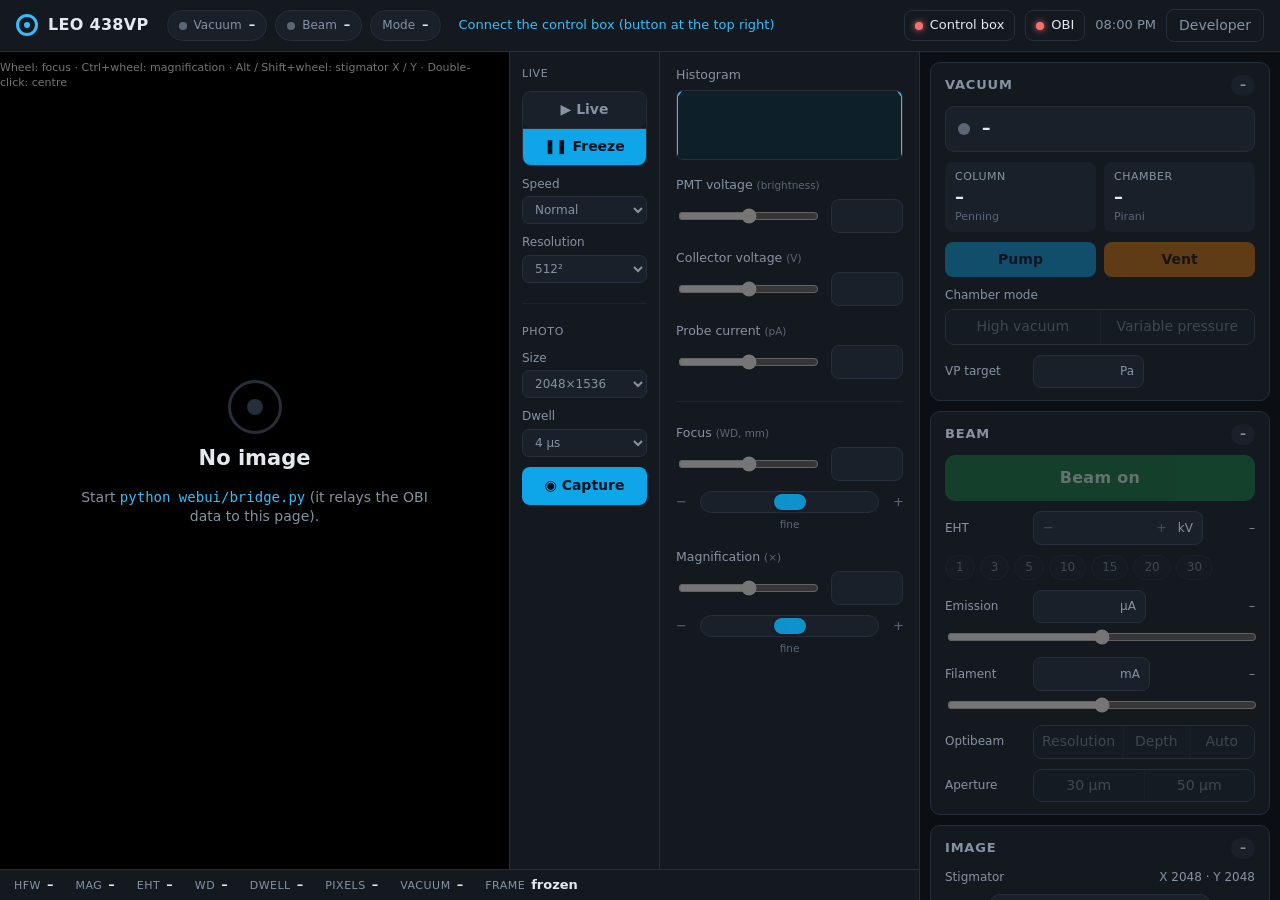
<file: webui/index.html>
<!doctype html>
<html lang="en">
<head>
<meta charset="utf-8">
<meta name="viewport" content="width=device-width, initial-scale=1">
<title>LEO 438VP Control</title>
<link rel="icon" href="data:image/svg+xml,<svg xmlns='http://www.w3.org/2000/svg' viewBox='0 0 32 32'><circle cx='16' cy='16' r='13' fill='none' stroke='%2338bdf8' stroke-width='3'/><circle cx='16' cy='16' r='4' fill='%2338bdf8'/></svg>">
<link rel="stylesheet" href="css/app.css">
</head>
<body>

<!-- ============================================================ app bar -->
<header class="appbar">
  <div class="brand"><span class="logo"></span><span>LEO 438VP</span></div>
  <div class="chips">
    <div class="chip" id="chipVac"><span class="dot"></span><span class="lbl">Vacuum</span><b id="chipVacTxt">–</b></div>
    <div class="chip" id="chipBeam"><span class="dot"></span><span class="lbl">Beam</span><b id="chipBeamTxt">–</b></div>
    <div class="chip" id="chipMode"><span class="lbl">Mode</span><b id="chipModeTxt">–</b></div>
  </div>
  <div class="activity" id="activity"></div>
  <div class="links">
    <button class="linkbtn" id="btnBox" title="Control box (USB)"><span class="dot"></span>Control box</button>
    <span class="linkbtn static" id="lnkObi" title="Open Beam Interface via the local bridge"><span class="dot"></span>OBI</span>
    <span class="clock" id="clock"></span>
    <button class="ghost" id="btnDevJump" title="Developer tools">Developer</button>
  </div>
</header>

<!-- ============================================================ workspace -->
<main class="workspace">
  <section class="imagearea">
    <div class="imgrow">
    <div class="viewport" id="viewport">
      <canvas id="canvas"></canvas>
      <div class="overlay" id="overlay">
        <div class="scalebar" id="scalebar"><div class="bar"></div><span></span></div>
        <div class="crosshair" id="crosshair"></div>
      </div>
      <div class="empty" id="empty">
        <div class="emptybox">
          <div class="emptyicon"></div>
          <h2>No image</h2>
          <p id="emptyMsg">Start the bridge and the OBI applet, then press <b>Live</b>.</p>
        </div>
      </div>
      <div class="hint" id="hint">Wheel: focus · Ctrl+wheel: magnification · Alt / Shift+wheel: stigmator X / Y · Double-click: centre</div>
    </div>

    <div class="obibar">
      <div class="obigroup">
        <div class="obihead">Live</div>
        <div class="seg" id="segScan">
          <button data-scan="live" class="primary" id="btnLive">▶ Live</button>
          <button data-scan="freeze" id="btnFreeze">❚❚ Freeze</button>
        </div>
        <label class="tool">Speed
          <select id="selSpeed">
            <option value="125">Fast</option>
            <option value="500" selected>Normal</option>
            <option value="2000">Slow</option>
            <option value="8000">Very slow</option>
          </select>
        </label>
        <label class="tool">Resolution
          <select id="selRes">
            <option value="256x256">256²</option>
            <option value="512x512" selected>512²</option>
            <option value="768x768">768²</option>
            <option value="1024x768">1024×768</option>
            <option value="1024x1024">1024²</option>
          </select>
        </label>
      </div>
      <hr class="faint">
      <div class="obigroup">
        <div class="obihead">Photo</div>
        <label class="tool">Size
          <select id="selPhoto">
            <option value="1024x768">1024×768</option>
            <option value="2048x1536" selected>2048×1536</option>
            <option value="4096x3072">4096×3072</option>
          </select>
        </label>
        <label class="tool">Dwell
          <select id="selPhotoDwell">
            <option value="1000">1 µs</option>
            <option value="4000" selected>4 µs</option>
            <option value="16000">16 µs</option>
          </select>
        </label>
        <button id="btnCapture" class="accent">◉ Capture</button>
      </div>
    </div>
    <div class="detbar">
      <div class="det">
      <label>Histogram</label>
      <div class="histwrap" title="Detector signal histogram (full 16-bit range). Drag the lines: left = black, right = white. Drag between them to move both.">
        <canvas id="hist"></canvas>
      </div>
      </div>
      <div class="det">
        <label for="inPmt">PMT voltage <small>(brightness)</small></label>
        <div class="detrow"><input type="range" id="slPmt" min="0" max="4095" step="1"><div class="num"><input id="inPmt" type="number" min="0" max="4095" step="1"></div></div>
      </div>
      <div class="det">
        <label for="inColl">Collector voltage <small>(V)</small></label>
        <div class="detrow"><input type="range" id="slColl" min="-400" max="400" step="5"><div class="num"><input id="inColl" type="number" min="-400" max="400" step="5"></div></div>
      </div>
      <div class="det">
        <label for="inProbe">Probe current <small>(pA)</small></label>
        <div class="detrow"><input type="range" id="slProbe" min="0" max="1000" step="1" title="Logarithmic"><div class="num"><input id="inProbe" type="number" min="1" step="any"></div></div>
      </div>
      <hr class="faint">
      <div class="det" title="Focus = working distance: the box sets the objective for the WD shown. Wheel on the image also focuses.">
        <label for="inFocus">Focus <small>(WD, mm)</small></label>
        <div class="detrow"><input type="range" id="slFocus" min="2" max="100" step="0.01"><div class="num"><input id="inFocus" type="number" min="2" max="100" step="0.001"></div></div>
        <div class="jog" id="jogFocus" title="Fine focus: drag the handle; the WD follows the drag (finer at higher magnification). It springs back when released, ready for the next drag.">
          <span class="jogend">−</span><div class="jogtrack"><div class="jogmid"></div><div class="joghandle"></div></div><span class="jogend">+</span>
        </div>
        <div class="joghint">fine</div>
      </div>
      <div class="det" title="Magnification. Ctrl+wheel on the image also zooms.">
        <label for="inMag">Magnification <small>(×)</small></label>
        <div class="detrow"><input type="range" id="slMag" min="0" max="1000" step="1" title="Logarithmic"><div class="num"><input id="inMag" type="number" min="10" max="500000" step="1"></div></div>
        <div class="jog" id="jogMag" title="Fine magnification: drag the handle; the magnification follows the drag. It springs back when released, ready for the next drag.">
          <span class="jogend">−</span><div class="jogtrack"><div class="jogmid"></div><div class="joghandle"></div></div><span class="jogend">+</span>
        </div>
        <div class="joghint">fine</div>
      </div>
    </div>
    </div>

    <div class="databar" id="databar">
      <div><span>HFW</span><b id="dbHfw">–</b></div>
      <div><span>Mag</span><b id="dbMag">–</b></div>
      <div><span>EHT</span><b id="dbKv">–</b></div>
      <div><span>WD</span><b id="dbWd">–</b></div>
      <div><span>Dwell</span><b id="dbDwell">–</b></div>
      <div><span>Pixels</span><b id="dbPix">–</b></div>
      <div><span>Vacuum</span><b id="dbVac">–</b></div>
      <div><span>Frame</span><b id="dbFps">–</b></div>
      <div class="grow"></div>
      <div><span></span><b id="dbDate"></b></div>
    </div>
  </section>

  <aside class="sidebar">
    <!-- Vacuum -->
    <section class="card">
      <header><h3>Vacuum</h3><span class="state" id="vacState">–</span></header>
      <div class="vacsys" id="vacSys"><span class="dot"></span><div><b id="vacSysTxt">–</b><small id="vacSysSub"></small></div></div>
      <div class="press">
        <div><span>Column</span><b id="vacPress">–</b><small id="vacPressSub">Penning</small></div>
        <div><span>Chamber</span><b id="vpPress">–</b><small id="vpPressSub">Pirani</small></div>
      </div>
      <div class="row2">
        <button id="btnPump" class="action">Pump</button>
        <button id="btnVent" class="action warn">Vent</button>
      </div>
      <div class="field">
        <label>Chamber mode</label>
        <div class="seg full" id="segVp">
          <button data-vp="hv">High vacuum</button>
          <button data-vp="vp">Variable pressure</button>
        </div>
      </div>
      <div class="field inline">
        <label for="inVpPa">VP target</label>
        <div class="num"><input id="inVpPa" type="number" min="1" max="400" step="1"><span class="unit">Pa</span></div>
      </div>
    </section>

    <!-- Beam -->
    <section class="card">
      <header><h3>Beam</h3><span class="state" id="beamState">–</span></header>
      <button id="btnBeam" class="beam">Beam on</button>
      <div class="progress" id="beamProg"><div></div></div>
      <div class="field inline">
        <label for="inKv">EHT</label>
        <div class="num"><button class="step" data-step="-1" data-for="inKv">−</button><input id="inKv" type="number" min="0.5" max="30" step="0.1"><button class="step" data-step="1" data-for="inKv">+</button><span class="unit">kV</span></div>
        <span class="actual" id="actKv" title="Applied to the EHT supply now (the link has no read-back; it lags the target while ramping)">–</span>
      </div>
      <div class="chips-row" id="kvPresets">
        <button data-kv="1">1</button><button data-kv="3">3</button><button data-kv="5">5</button><button data-kv="10">10</button><button data-kv="15">15</button><button data-kv="20">20</button><button data-kv="30">30</button>
      </div>
      <div class="gunctl">
        <div class="field inline"><label for="inEmis">Emission</label><div class="num"><input id="inEmis" type="number" min="0" max="400" step="5"><span class="unit">µA</span></div>
          <span class="actual" id="actEmis" title="Emission setpoint applied to the supply now (0 unless the beam is on)">–</span></div>
        <input type="range" id="slEmis" class="full" min="0" max="400" step="5">
      </div>
      <div class="gunctl">
        <div class="field inline"><label for="inFil">Filament</label><div class="num"><input id="inFil" type="number" min="1000" max="2800" step="1"><span class="unit">mA</span></div>
          <span class="actual" id="actFil" title="Filament current applied to the supply now (ramps at beam on / off)">–</span></div>
        <input type="range" id="slFil" class="full" min="1000" max="2800" step="1">
      </div>
      <div class="field inline">
        <label>Optibeam</label>
        <div class="seg grow" id="segObeam" title="Optibeam mode, as in LEO-32">
          <button data-ob="normal" title="Best resolution for the probe current">Resolution</button>
          <button data-ob="depth" title="Small aperture angle: more depth of field">Depth</button>
          <button data-ob="auto" title="The box picks the probe current for best resolution at this kV">Auto</button>
        </div>
      </div>
      <div class="field inline">
        <label>Aperture</label>
        <div class="seg grow" id="segAp" title="Aperture fitted on the column (entered by hand; nothing senses it)">
          <button data-ap="30">30 µm</button>
          <button data-ap="50">50 µm</button>
        </div>
      </div>
    </section>

    <!-- Imaging / optics -->
    <section class="card">
      <header><h3>Image</h3><span class="state" id="eoState">–</span></header>
      <div class="stig">
        <div class="stighead"><label>Stigmator</label><span class="stigval" id="oStig">X – · Y –</span></div>
        <div class="xypad" id="xyStig" title="Drag anywhere: the dot follows the drag (X right, Y up). Fine scales the movement down 10×.">
          <div class="xyaxis h"></div><div class="xyaxis v"></div><div class="xydot" id="xyDot"></div>
        </div>
        <div class="row2">
          <button id="btnStigFine" class="toggle" title="Scale mouse movement down 10×">Fine</button>
          <button id="btnStigReset" class="ghost">Centre</button>
        </div>
      </div>
      <button id="btnWobble" class="toggle">Focus wobble</button>
      <div class="wobpanel" id="wobPanel" hidden>
        <div class="slider"><label>Amount</label><input type="range" id="slWob" min="1" max="100" step="1"><output id="oWob"></output></div>
        <div class="field inline"><label>Speed</label>
          <div class="seg grow" id="segWobSpeed"><button data-fast="1" class="on">Fast</button><button data-fast="0">Slow</button></div>
        </div>
      </div>
      <details class="more">
        <summary>Scan geometry</summary>
        <div class="field inline"><label for="inRot">Rotation</label><div class="num"><input id="inRot" type="number" min="-360" max="360" step="1"><span class="unit">°</span></div></div>
        <div class="field inline"><label for="inTilt">Tilt corr.</label><div class="num"><input id="inTilt" type="number" min="-89" max="89" step="1"><span class="unit">°</span></div></div>
        <div class="field inline"><label>Beam shift</label><div class="num"><input id="inShX" type="number" min="-2047" max="2047" step="10" title="X"><input id="inShY" type="number" min="-2047" max="2047" step="10" title="Y"></div></div>
      </details>
    </section>

    <!-- Stage -->
    <section class="card">
      <header><h3>Stage</h3><span class="state" id="stgState">–</span></header>
      <div class="axes" id="axes">
        <div><span>X</span><b id="ax0">–</b><i>mm</i></div>
        <div><span>Y</span><b id="ax1">–</b><i>mm</i></div>
        <div><span>Z</span><b id="ax2">–</b><i>mm</i></div>
        <div><span>T</span><b id="ax3">–</b><i>°</i></div>
        <div><span>R</span><b id="ax4">–</b><i>°</i></div>
      </div>
      <div class="jog">
        <div class="pad">
          <button data-jog="0,1">▲</button>
          <button data-jog="-1,0">◀</button><button class="stop" id="btnStageStop">■</button><button data-jog="1,0">▶</button>
          <button data-jog="0,-1">▼</button>
        </div>
        <div class="jogside">
          <label>Step</label>
          <select id="selJog"><option value="0.01">10 µm</option><option value="0.1" selected>100 µm</option><option value="1">1 mm</option><option value="5">5 mm</option></select>
          <label>Joystick</label>
          <input type="range" id="slJoy" min="-2" max="2" step="0.1" value="0" title="Joystick sensitivity">
        </div>
      </div>
      <details class="more">
        <summary>Go to</summary>
        <div class="goto">
          <input id="gX" placeholder="X" type="number" step="0.01"><input id="gY" placeholder="Y" type="number" step="0.01"><input id="gZ" placeholder="Z" type="number" step="0.01"><input id="gT" placeholder="T" type="number" step="0.1"><input id="gR" placeholder="R" type="number" step="0.1">
        </div>
        <div class="row2"><button id="btnGoto" class="action">Go</button><button id="btnHome" class="ghost">Initialise stage</button></div>
      </details>
    </section>

  </aside>
</main>


<!-- ============================================================ developer -->
<section class="dev" id="dev" hidden>
  <header class="devhead">
    <h2>Developer</h2>
    <nav class="tabs" id="devTabs">
      <button data-tab="settings" class="on">Settings</button>
      <button data-tab="traffic">Link traffic</button>
      <button data-tab="console">Console</button>
      <button data-tab="obi">OBI / imaging</button>
      <button data-tab="status">Status JSON</button>
    </nav>
    <button class="ghost" id="btnDevClose">Hide</button>
  </header>

  <div class="tab" data-tab="settings">
    <div class="toolbar">
      <input id="setFilter" type="search" placeholder="Filter settings (e.g. eht. or joystick)">
      <select id="setGroup"><option value="">All groups</option></select>
      <label class="check"><input type="checkbox" id="setChanged"> Changed only</label>
      <span class="grow"></span>
      <button id="btnSetReload" class="ghost">Reload</button>
      <button id="btnSetSave" class="action">Save to flash</button>
    </div>
    <p class="note">Values are written to the control box immediately and stored in flash after a few seconds. <span id="setCount"></span></p>
    <div class="tablewrap"><table class="settings" id="setTable">
      <thead><tr><th>Name</th><th>Value</th><th>Default</th><th>Range</th><th>Unit</th><th>Description</th><th></th></tr></thead>
      <tbody></tbody>
    </table></div>
  </div>

  <div class="tab" data-tab="traffic" hidden>
    <div class="toolbar">
      <span>Trace</span>
      <label class="check"><input type="checkbox" data-trace="eht"> EHT</label>
      <label class="check"><input type="checkbox" data-trace="stg"> Stage/vacuum</label>
      <label class="check"><input type="checkbox" data-trace="vp"> VP</label>
      <label class="check"><input type="checkbox" id="trEvents" checked> Events</label>
      <label class="check"><input type="checkbox" id="trUsb"> USB commands</label>
      <input id="trFilter" type="search" placeholder="Filter">
      <span class="grow"></span>
      <label class="check"><input type="checkbox" id="trPause"> Pause</label>
      <button class="ghost" id="btnTrClear">Clear</button>
      <button class="ghost" id="btnTrSave">Save log</button>
    </div>
    <div class="traffic" id="traffic"></div>
    <div class="toolbar">
      <select id="rawLink"><option value="stg">stg</option><option value="eht">eht</option><option value="vp">vp</option></select>
      <input id="rawText" class="mono grow" placeholder="Raw link command, e.g. .VT  (needs dbg.raw = 1; bypasses interlocks)">
      <button class="action" id="btnRawSend">Send raw</button>
    </div>
  </div>

  <div class="tab" data-tab="console" hidden>
    <p class="note">Control box protocol commands (firmware/PROTOCOL.md), e.g. <code>help</code>, <code>status</code>, <code>eo r 3 13</code>, <code>stage home</code>.</p>
    <div class="traffic" id="console"></div>
    <div class="toolbar"><input id="conIn" class="mono grow" placeholder="Command" autocomplete="off"><button class="action" id="btnConSend">Send</button></div>
  </div>

  <div class="tab" data-tab="obi" hidden>
    <div class="grid2">
      <div>
        <h4>Connection</h4>
        <dl class="kv">
          <dt>Bridge</dt><dd id="obiBridge">–</dd>
          <dt>OBI applet</dt><dd id="obiApplet">–</dd>
          <dt>Frames / s</dt><dd id="obiFps">–</dd>
          <dt>Data rate</dt><dd id="obiRate">–</dd>
          <dt>Resyncs</dt><dd id="obiResync">–</dd>
          <dt>Last frame</dt><dd id="obiLast">–</dd>
        </dl>
        <div class="row2"><button class="ghost" id="btnObiReconnect">Reconnect</button><button class="ghost" id="btnObiAbort">Abort scan</button></div>
      </div>
      <div>
        <h4>Imaging parameters (this browser)</h4>
        <div class="field inline"><label>Dwell unit</label><div class="num"><input id="pDwellUnit" type="number" min="1" step="0.01"><span class="unit">ns / count</span></div></div>
        <div class="field inline"><label>Bits (live)</label><select id="pBits"><option value="8">8</option><option value="16">16</option></select></div>
        <div class="field inline"><label>HFW at 1×</label><div class="num"><input id="pHfw1" type="number" min="1" step="1"><span class="unit">mm</span></div></div>
        <div class="field inline"><label>Focus / notch</label><div class="num"><input id="pFocusStep" type="number" min="0.001" step="0.01"><span class="unit">mm WD @100× (÷ mag/100)</span></div></div>
        <div class="field inline"><label>Fine focus</label><div class="num"><input id="pFineFocus" type="number" min="0.0001" step="0.001"><span class="unit">mm WD per pixel of drag @100× and below (÷ mag/100 above)</span></div></div>
        <div class="field inline"><label>Stig / notch</label><div class="num"><input id="pStigStep" type="number" min="1" step="1"><span class="unit">counts</span></div></div>
        <div class="field inline"><label>Centre X / Y sign</label><div class="num"><select id="pCtrX"><option value="1">+</option><option value="-1">−</option></select><select id="pCtrY"><option value="1">+</option><option value="-1">−</option></select></div></div>
        <label class="check"><input type="checkbox" id="pExtCtrl"> Send OBI ExternalCtrl on connect</label>
        <label class="check"><input type="checkbox" id="pDemo"> Demo image source (no OBI)</label>
        <label class="check"><input type="checkbox" id="pScanExt" checked> Put the EO board in external scan when Live starts</label>
      </div>
    </div>
  </div>

  <div class="tab" data-tab="status" hidden>
    <pre class="json" id="statusJson">–</pre>
  </div>
</section>

<!-- ============================================================ dialogs -->
<dialog id="dlg">
  <form method="dialog">
    <h3 id="dlgTitle"></h3>
    <p id="dlgText"></p>
    <div class="row2"><button value="cancel" class="ghost">Cancel</button><button value="ok" class="action warn" id="dlgOk">Confirm</button></div>
  </form>
</dialog>
<div class="toast" id="toast"></div>

<script src="js/teensy.js"></script>
<script src="js/viewer.js"></script>
<script src="js/tiff.js"></script>
<script src="js/obi-worker.js"></script>
<script src="js/app.js"></script>
</body>
</html>
</file>
<file: webui/css/app.css>
:root {
  --bg: #0b0e12;
  --panel: #141920;
  --panel2: #1a2029;
  --line: #262e39;
  --text: #e4e9f0;
  --muted: #8592a3;
  --dim: #5b6676;
  --accent: #38bdf8;
  --accent2: #0ea5e9;
  --ok: #34d399;
  --warn: #fbbf24;
  --bad: #f87171;
  --radius: 10px;
  --mono: ui-monospace, "Cascadia Mono", Consolas, monospace;
  color-scheme: dark;
}
* { box-sizing: border-box; }
html, body { margin: 0; background: var(--bg); color: var(--text); font: 14px/1.4 system-ui, "Segoe UI", Roboto, sans-serif; }
button, input, select { font: inherit; color: inherit; }
button { cursor: pointer; }
.grow { flex: 1; }
.muted { color: var(--muted); font-size: 12px; }
.mono { font-family: var(--mono); }

/* ---------------------------------------------------------------- app bar */
.appbar { height: 52px; display: flex; align-items: center; gap: 18px; padding: 0 16px; background: var(--panel); border-bottom: 1px solid var(--line); position: sticky; top: 0; z-index: 5; }
.brand { display: flex; align-items: center; gap: 10px; font-weight: 650; letter-spacing: .3px; font-size: 16px; white-space: nowrap; }
.logo { width: 22px; height: 22px; border-radius: 50%; border: 3px solid var(--accent); position: relative; }
.logo::after { content: ""; position: absolute; inset: 5px; border-radius: 50%; background: var(--accent); }
.chips { display: flex; gap: 8px; }
.chip { display: flex; align-items: center; gap: 7px; padding: 5px 11px; border-radius: 999px; background: var(--panel2); border: 1px solid var(--line); white-space: nowrap; }
.chip .lbl { color: var(--muted); font-size: 12px; }
.chip b { font-weight: 600; font-size: 13px; }
.dot { width: 8px; height: 8px; border-radius: 50%; background: var(--dim); flex: none; }
.ok .dot, .dot.ok { background: var(--ok); box-shadow: 0 0 6px var(--ok); }
.warn .dot, .dot.warn { background: var(--warn); box-shadow: 0 0 6px var(--warn); }
.bad .dot, .dot.bad { background: var(--bad); box-shadow: 0 0 6px var(--bad); }
.activity { flex: 1; color: var(--accent); font-size: 13px; overflow: hidden; text-overflow: ellipsis; white-space: nowrap; }
.links { display: flex; align-items: center; gap: 10px; }
.linkbtn { display: flex; align-items: center; gap: 7px; background: none; border: 1px solid var(--line); border-radius: 8px; padding: 5px 10px; font-size: 13px; }
.linkbtn.static { cursor: default; }
.clock { color: var(--muted); font-variant-numeric: tabular-nums; font-size: 13px; }

/* ---------------------------------------------------------------- buttons */
.ghost { background: transparent; border: 1px solid var(--line); border-radius: 8px; padding: 6px 12px; color: var(--muted); }
.ghost:hover { color: var(--text); border-color: var(--dim); }
.action, .accent, .primary { border: 0; border-radius: 8px; padding: 8px 14px; font-weight: 600; background: var(--accent2); color: #04121c; }
.action:hover, .accent:hover, .primary:hover { filter: brightness(1.1); }
.action.warn, button.warn { background: #d97706; color: #1a0e00; }
button:disabled { opacity: .38; cursor: not-allowed; filter: none !important; }
.toggle { background: var(--panel2); border: 1px solid var(--line); border-radius: 8px; padding: 8px 12px; }
.toggle.on { background: rgba(56, 189, 248, .16); border-color: var(--accent); color: var(--accent); }
.seg { display: inline-flex; border: 1px solid var(--line); border-radius: 9px; overflow: hidden; }
.seg button { background: var(--panel2); border: 0; padding: 7px 13px; color: var(--muted); }
.seg button + button { border-left: 1px solid var(--line); }
.seg button.on { background: var(--accent2); color: #04121c; font-weight: 600; }
.seg.full { display: flex; }
.seg.grow { display: flex; flex: 1; }
.seg.grow button { flex: 1; padding: 6px 8px; }
.seg.full button { flex: 1; }

/* ---------------------------------------------------------------- workspace */
.workspace { display: grid; grid-template-columns: 1fr 360px; height: calc(100vh - 52px); min-height: 560px; }
.imagearea { display: flex; flex-direction: column; min-width: 0; border-right: 1px solid var(--line); }
.tool { display: flex; align-items: center; gap: 6px; color: var(--muted); font-size: 12px; }
.tool select, .field select { background: var(--panel2); border: 1px solid var(--line); border-radius: 7px; padding: 5px 8px; }
.tool.slim input { width: 80px; }
hr.faint { border: 0; border-top: 1px solid var(--line); opacity: .6; margin: 6px 0; width: 100%; }
/* Fine focus: spring-return jog handle (rate control, so it never runs into an end stop) */
.jog { display: flex; align-items: center; gap: 8px; margin-top: 4px; user-select: none; }
.jogend { color: var(--dim); font-size: 13px; width: 10px; text-align: center; }
.jogtrack { position: relative; flex: 1; height: 22px; border-radius: 11px; background: var(--panel2); border: 1px solid var(--line); touch-action: none; cursor: ew-resize; }
.jogmid { position: absolute; left: 50%; top: 4px; bottom: 4px; width: 1px; background: var(--line); }
.joghandle { position: absolute; top: 2px; left: calc(50% - 16px); width: 32px; height: 16px; border-radius: 8px; background: var(--accent2); opacity: .85; box-shadow: 0 1px 3px rgba(0,0,0,.4); transition: left .18s ease-out; }
.jog.active .joghandle { transition: none; opacity: 1; }
.joghint { color: var(--dim); font-size: 10.5px; text-align: center; margin-top: -2px; }
/* OBI (scan / capture) controls: a column between the image and the detector column */
.obibar { width: 150px; flex: none; display: flex; flex-direction: column; gap: 14px; padding: 14px 12px; background: var(--panel); border-left: 1px solid var(--line); overflow-y: auto; }
.obigroup { display: flex; flex-direction: column; gap: 10px; }
.obihead { color: var(--muted); font-size: 11px; text-transform: uppercase; letter-spacing: .6px; }
.obibar .seg { display: flex; flex-direction: column; }
.obibar .seg button { padding: 8px 6px; white-space: nowrap; }
.obibar .seg button + button { border-left: 0; border-top: 1px solid var(--line); }
.obibar .tool { flex-direction: column; align-items: stretch; gap: 4px; }
.obibar .tool select { width: 100%; }
.obibar #btnCapture { width: 100%; padding: 9px 8px; }
.viewport { position: relative; flex: 1; background: #000; min-height: 0; }
.viewport canvas { position: absolute; inset: 0; width: 100%; height: 100%; display: block; }
.overlay { position: absolute; inset: 0; pointer-events: none; }
.scalebar { position: absolute; display: none; flex-direction: column; align-items: center; gap: 3px; color: #fff; font-size: 12px; text-shadow: 0 0 3px #000; }
.scalebar .bar { height: 4px; background: #fff; box-shadow: 0 0 3px #000; }
.crosshair { position: absolute; width: 22px; height: 22px; display: none; }
.crosshair::before, .crosshair::after { content: ""; position: absolute; background: rgba(56, 189, 248, .8); }
.crosshair::before { left: 10px; top: 0; width: 2px; height: 22px; }
.crosshair::after { top: 10px; left: 0; height: 2px; width: 22px; }
.empty { position: absolute; inset: 0; display: grid; place-items: center; }
.emptybox { text-align: center; color: var(--muted); max-width: 360px; }
.emptybox h2 { color: var(--text); font-weight: 600; margin: 10px 0 4px; }
.emptyicon { width: 54px; height: 54px; margin: 0 auto; border-radius: 50%; border: 3px solid var(--line); position: relative; }
.emptyicon::after { content: ""; position: absolute; inset: 16px; border-radius: 50%; background: var(--line); }
.hint { position: absolute; right: 12px; top: 8px; font-size: 11px; color: rgba(255, 255, 255, .45); pointer-events: none; }
.imgrow { flex: 1; display: flex; min-height: 0; }
.imgrow .viewport { flex: 1; min-width: 0; }
/* Detector controls: a column to the right of the (square) image */
.detbar { width: 260px; flex: none; display: flex; flex-direction: column; gap: 16px; padding: 14px 16px; background: var(--panel); border-left: 1px solid var(--line); overflow-y: auto; }
.histwrap { width: 100%; height: 70px; background: #07090c; border: 1px solid var(--line); border-radius: 7px; overflow: hidden; }
.histwrap canvas { width: 100%; height: 100%; display: block; cursor: default; touch-action: none; }
.det { display: flex; flex-direction: column; gap: 6px; }
.det > label { color: var(--muted); font-size: 12.5px; }
.det > label small { color: var(--dim); }
.detrow { display: flex; align-items: center; gap: 10px; }
.detrow input[type=range] { flex: 1; min-width: 0; width: auto; }
.det .num input { width: 70px; }
.databar { display: flex; gap: 22px; align-items: center; padding: 6px 14px; background: var(--panel); border-top: 1px solid var(--line); font-variant-numeric: tabular-nums; flex-wrap: wrap; }
.databar div { display: flex; gap: 6px; align-items: baseline; }
.databar span { color: var(--muted); font-size: 11px; text-transform: uppercase; letter-spacing: .5px; }
.databar b { font-weight: 600; font-size: 13px; }

/* ---------------------------------------------------------------- sidebar */
.sidebar { overflow-y: auto; padding: 10px; display: flex; flex-direction: column; gap: 10px; background: var(--bg); }
.card { background: var(--panel); border: 1px solid var(--line); border-radius: var(--radius); padding: 12px 14px; display: flex; flex-direction: column; gap: 10px; }
.card > header { display: flex; align-items: center; justify-content: space-between; }
.card h3 { margin: 0; font-size: 13px; text-transform: uppercase; letter-spacing: .8px; color: var(--muted); font-weight: 600; }
.state { font-size: 12px; font-weight: 600; padding: 2px 9px; border-radius: 999px; background: var(--panel2); color: var(--muted); }
.state.ok { color: var(--ok); background: rgba(52, 211, 153, .12); }
.state.warn { color: var(--warn); background: rgba(251, 191, 36, .12); }
.state.bad { color: var(--bad); background: rgba(248, 113, 113, .12); }
.vacsys { display: flex; align-items: center; gap: 12px; padding: 10px 12px; border-radius: 9px; background: var(--panel2); border: 1px solid var(--line); }
.vacsys .dot { width: 12px; height: 12px; }
.vacsys b { display: block; font-size: 17px; font-weight: 650; }
.vacsys small { display: block; color: var(--muted); font-size: 12px; }
.vacsys.ok { border-color: rgba(52, 211, 153, .45); } .vacsys.ok b { color: var(--ok); }
.vacsys.warn { border-color: rgba(251, 191, 36, .45); } .vacsys.warn b { color: var(--warn); }
.vacsys.bad { border-color: rgba(248, 113, 113, .45); } .vacsys.bad b { color: var(--bad); }
.vacsys.busy .dot { animation: pulse 1.2s infinite ease-in-out; }
@keyframes pulse { 50% { opacity: .25; } }
.press { display: grid; grid-template-columns: 1fr 1fr; gap: 8px; }
.press div { background: var(--panel2); border-radius: 8px; padding: 7px 10px; display: flex; flex-direction: column; }
.press span { color: var(--muted); font-size: 11px; text-transform: uppercase; letter-spacing: .5px; }
.press b { font-size: 18px; font-weight: 600; font-variant-numeric: tabular-nums; white-space: nowrap; }
.press small { color: var(--dim); font-size: 11px; }
.big { font-size: 24px; font-weight: 600; font-variant-numeric: tabular-nums; display: flex; align-items: baseline; gap: 8px; }
.big small { font-size: 12px; color: var(--muted); font-weight: 400; }
/* Stigmator XY pad */
.stig { display: flex; flex-direction: column; gap: 8px; }
.stighead { display: flex; align-items: baseline; }
.stighead label { color: var(--muted); font-size: 12px; }
.stigval { margin-left: auto; color: var(--muted); font-size: 12px; font-variant-numeric: tabular-nums; }
.xypad { position: relative; width: 100%; max-width: 220px; aspect-ratio: 1; margin: 0 auto; background: var(--panel2); border: 1px solid var(--line); border-radius: 10px; cursor: crosshair; touch-action: none; overflow: hidden; }
.xyaxis { position: absolute; background: var(--line); pointer-events: none; }
.xyaxis.h { left: 8px; right: 8px; top: 50%; height: 1px; }
.xyaxis.v { top: 8px; bottom: 8px; left: 50%; width: 1px; }
.xydot { position: absolute; width: 14px; height: 14px; margin: -7px 0 0 -7px; border-radius: 50%; background: var(--accent2); box-shadow: 0 0 0 3px rgba(56, 189, 248, .25); pointer-events: none; left: 50%; top: 50%; }
.xypad.fine .xydot { box-shadow: 0 0 0 3px rgba(56, 189, 248, .25), 0 0 0 7px rgba(56, 189, 248, .12); }
.wobpanel[hidden] { display: none; }
.wobpanel { display: flex; flex-direction: column; gap: 8px; padding: 10px; border: 1px solid var(--line); border-radius: 9px; background: var(--panel2); }
.row2 { display: flex; gap: 8px; }
.row2 > * { flex: 1; }
.field { display: flex; flex-direction: column; gap: 5px; }
.field label { color: var(--muted); font-size: 12px; }
.field.inline { flex-direction: row; align-items: center; gap: 10px; }
.field.inline > label { width: 78px; flex: none; }
.num { display: flex; align-items: center; background: var(--panel2); border: 1px solid var(--line); border-radius: 8px; overflow: hidden; }
.num input { width: 84px; background: transparent; border: 0; padding: 6px 8px; text-align: right; font-variant-numeric: tabular-nums; outline: none; }
.num input + input { border-left: 1px solid var(--line); }
.num select { border: 0; border-radius: 0; }
.num .unit { padding: 0 9px 0 2px; color: var(--muted); font-size: 12px; }
.num .step { background: transparent; border: 0; padding: 6px 9px; color: var(--muted); font-size: 13px; }
.num .step:hover { color: var(--text); background: var(--line); }
input[type=number]::-webkit-inner-spin-button { display: none; }
.chips-row { display: flex; gap: 5px; flex-wrap: wrap; }
.actual { margin-left: auto; color: var(--muted); font-size: 12px; font-variant-numeric: tabular-nums; white-space: nowrap; }
.gunctl { display: flex; flex-direction: column; gap: 4px; }
.gunctl input.full { width: 100%; }
.chips-row button { background: var(--panel2); border: 1px solid var(--line); border-radius: 999px; padding: 3px 10px; font-size: 12px; color: var(--muted); }
.chips-row button:hover, .chips-row button.on { color: var(--accent); border-color: var(--accent); }
.beam { border: 0; border-radius: 10px; padding: 12px; font-size: 16px; font-weight: 700; background: #15803d; color: #eafff1; letter-spacing: .3px; }
.beam.off { background: #3f4753; color: var(--text); }
.beam.busy { background: #a16207; }
.progress { height: 3px; background: var(--panel2); border-radius: 2px; overflow: hidden; display: none; }
.progress div { height: 100%; width: 30%; background: var(--warn); animation: slide 1.4s infinite ease-in-out; }
.progress.on { display: block; }
@keyframes slide { 0% { margin-left: -30%; } 100% { margin-left: 100%; } }
.slider { display: grid; grid-template-columns: 78px 1fr 46px; align-items: center; gap: 10px; }
.slider label { color: var(--muted); font-size: 12px; }
.slider output { text-align: right; font-variant-numeric: tabular-nums; font-size: 12px; color: var(--muted); }
input[type=range] { accent-color: var(--accent); width: 100%; }
details.more summary { cursor: pointer; color: var(--muted); font-size: 12px; user-select: none; }
details.more[open] summary { margin-bottom: 8px; }
details.more > .field + .field { margin-top: 8px; }
.axes { display: grid; grid-template-columns: repeat(5, 1fr); gap: 4px; text-align: center; }
.axes div { background: var(--panel2); border-radius: 7px; padding: 5px 2px; display: flex; flex-direction: column; }
.axes span { color: var(--muted); font-size: 11px; }
.axes b { font-variant-numeric: tabular-nums; font-size: 13px; }
.axes i { font-style: normal; color: var(--dim); font-size: 10px; }
.jog { display: flex; gap: 14px; align-items: center; }
.pad { display: grid; grid-template-columns: repeat(3, 38px); grid-template-rows: repeat(3, 34px); gap: 4px; }
.pad button { background: var(--panel2); border: 1px solid var(--line); border-radius: 7px; color: var(--muted); }
.pad button:hover { color: var(--text); border-color: var(--dim); }
.pad button:nth-child(1) { grid-column: 2; }
.pad button:nth-child(5) { grid-column: 2; }
.pad .stop { color: var(--bad); }
.jogside { display: flex; flex-direction: column; gap: 4px; flex: 1; }
.jogside label { color: var(--muted); font-size: 12px; }
.jogside select { background: var(--panel2); border: 1px solid var(--line); border-radius: 7px; padding: 4px 6px; }
.goto { display: grid; grid-template-columns: repeat(5, 1fr); gap: 4px; margin-bottom: 8px; }
.goto input { background: var(--panel2); border: 1px solid var(--line); border-radius: 6px; padding: 5px; width: 100%; text-align: right; }

/* ---------------------------------------------------------------- event bar */

/* ---------------------------------------------------------------- developer */
.dev { border-top: 3px solid var(--line); background: #0e1217; padding: 0 16px 24px; min-height: 70vh; }
.devhead { display: flex; align-items: center; gap: 20px; padding: 14px 0; position: sticky; top: 52px; background: #0e1217; z-index: 2; }
.devhead h2 { margin: 0; font-size: 16px; }
.tabs { display: flex; gap: 4px; flex: 1; }
.tabs button { background: none; border: 0; border-bottom: 2px solid transparent; padding: 6px 12px; color: var(--muted); }
.tabs button.on { color: var(--text); border-color: var(--accent); }
.toolbar { display: flex; align-items: center; gap: 10px; padding: 8px 0; flex-wrap: wrap; }
.toolbar input[type=search], .toolbar input.mono, .toolbar select { background: var(--panel2); border: 1px solid var(--line); border-radius: 7px; padding: 6px 9px; }
.toolbar input[type=search] { width: 280px; }
.check { display: inline-flex; align-items: center; gap: 5px; color: var(--muted); font-size: 13px; }
.note { color: var(--muted); font-size: 12px; margin: 0 0 6px; }
.tablewrap { max-height: 62vh; overflow: auto; border: 1px solid var(--line); border-radius: 8px; }
table.settings { width: 100%; border-collapse: collapse; font-size: 13px; }
table.settings th { position: sticky; top: 0; background: var(--panel); text-align: left; font-weight: 600; color: var(--muted); padding: 7px 8px; border-bottom: 1px solid var(--line); }
table.settings td { padding: 4px 8px; border-bottom: 1px solid #1b212a; vertical-align: middle; }
table.settings td:first-child { font-family: var(--mono); font-size: 12px; white-space: nowrap; }
table.settings td.desc { color: var(--muted); font-size: 12px; }
table.settings td.rng, table.settings td.def { color: var(--dim); font-variant-numeric: tabular-nums; white-space: nowrap; font-size: 12px; }
table.settings input { width: 120px; background: var(--panel2); border: 1px solid var(--line); border-radius: 6px; padding: 3px 6px; text-align: right; font-variant-numeric: tabular-nums; }
table.settings tr.changed td:first-child { color: var(--accent); }
table.settings tr.err input { border-color: var(--bad); }
table.settings tr.okflash input { border-color: var(--ok); }
table.settings tr.group td { background: var(--panel); color: var(--accent); font-weight: 600; font-family: inherit; }
.traffic { height: 52vh; overflow: auto; background: #07090c; border: 1px solid var(--line); border-radius: 8px; padding: 8px; font: 12px/1.45 var(--mono); }
.traffic div { white-space: pre-wrap; word-break: break-all; }
.traffic .t { color: var(--dim); }
.traffic .eht { color: #f0abfc; } .traffic .stg { color: #7dd3fc; } .traffic .vp { color: #86efac; }
.traffic .ev { color: var(--muted); } .traffic .warn { color: var(--warn); } .traffic .fault { color: var(--bad); }
.traffic .usb { color: #fde68a; } .traffic .rep { color: var(--dim); }
.grid2 { display: grid; grid-template-columns: 1fr 1fr; gap: 30px; padding-top: 6px; }
.grid2 h4 { margin: 4px 0 10px; color: var(--muted); font-weight: 600; }
.grid2 .field.inline > label { width: 130px; }
.grid2 .check { display: flex; margin: 8px 0; }
dl.kv { display: grid; grid-template-columns: 120px 1fr; gap: 6px 10px; margin: 0 0 12px; }
dl.kv dt { color: var(--muted); }
dl.kv dd { margin: 0; font-variant-numeric: tabular-nums; }
pre.json { background: #07090c; border: 1px solid var(--line); border-radius: 8px; padding: 12px; font: 12px/1.4 var(--mono); max-height: 60vh; overflow: auto; }
code { font-family: var(--mono); color: var(--accent); }

/* ---------------------------------------------------------------- dialog, toast */
dialog { background: var(--panel); color: var(--text); border: 1px solid var(--line); border-radius: 14px; padding: 22px; width: 420px; }
dialog::backdrop { background: rgba(0, 0, 0, .6); }
dialog h3 { margin: 0 0 8px; }
dialog p { color: var(--muted); margin: 0 0 18px; }
.toast { position: fixed; left: 50%; bottom: 16px; transform: translateX(-50%); background: #3b1d1d; color: #fecaca; border: 1px solid #7f1d1d; padding: 9px 16px; border-radius: 9px; opacity: 0; transition: opacity .2s; pointer-events: none; z-index: 20; }
.toast.show { opacity: 1; }
.toast.info { background: #0c2a3a; color: #bae6fd; border-color: #075985; }

@media (max-width: 1100px) {
  .workspace { grid-template-columns: 1fr; height: auto; }
  .viewport { height: 60vh; flex: none; }
  .imgrow { flex-direction: column; }
  .imgrow .viewport { flex: none; height: 60vh; }
  .detbar, .obibar { width: auto; flex-direction: row; flex-wrap: wrap; border-left: 0; border-top: 1px solid var(--line); }
  .obigroup { flex: 1 1 300px; flex-direction: row; flex-wrap: wrap; align-items: flex-end; }
  .obihead { width: 100%; }
  .obibar hr.faint { display: none; }
  .obibar .seg { flex-direction: row; }
  .obibar .seg button + button { border-top: 0; border-left: 1px solid var(--line); }
  .obibar .tool { flex: 1 1 110px; }
  .obibar #btnCapture { width: auto; flex: 1 1 110px; }
  .detbar > * { flex: 1 1 220px; }
  .chips .chip:nth-child(3), .activity { display: none; }
}
</file>
